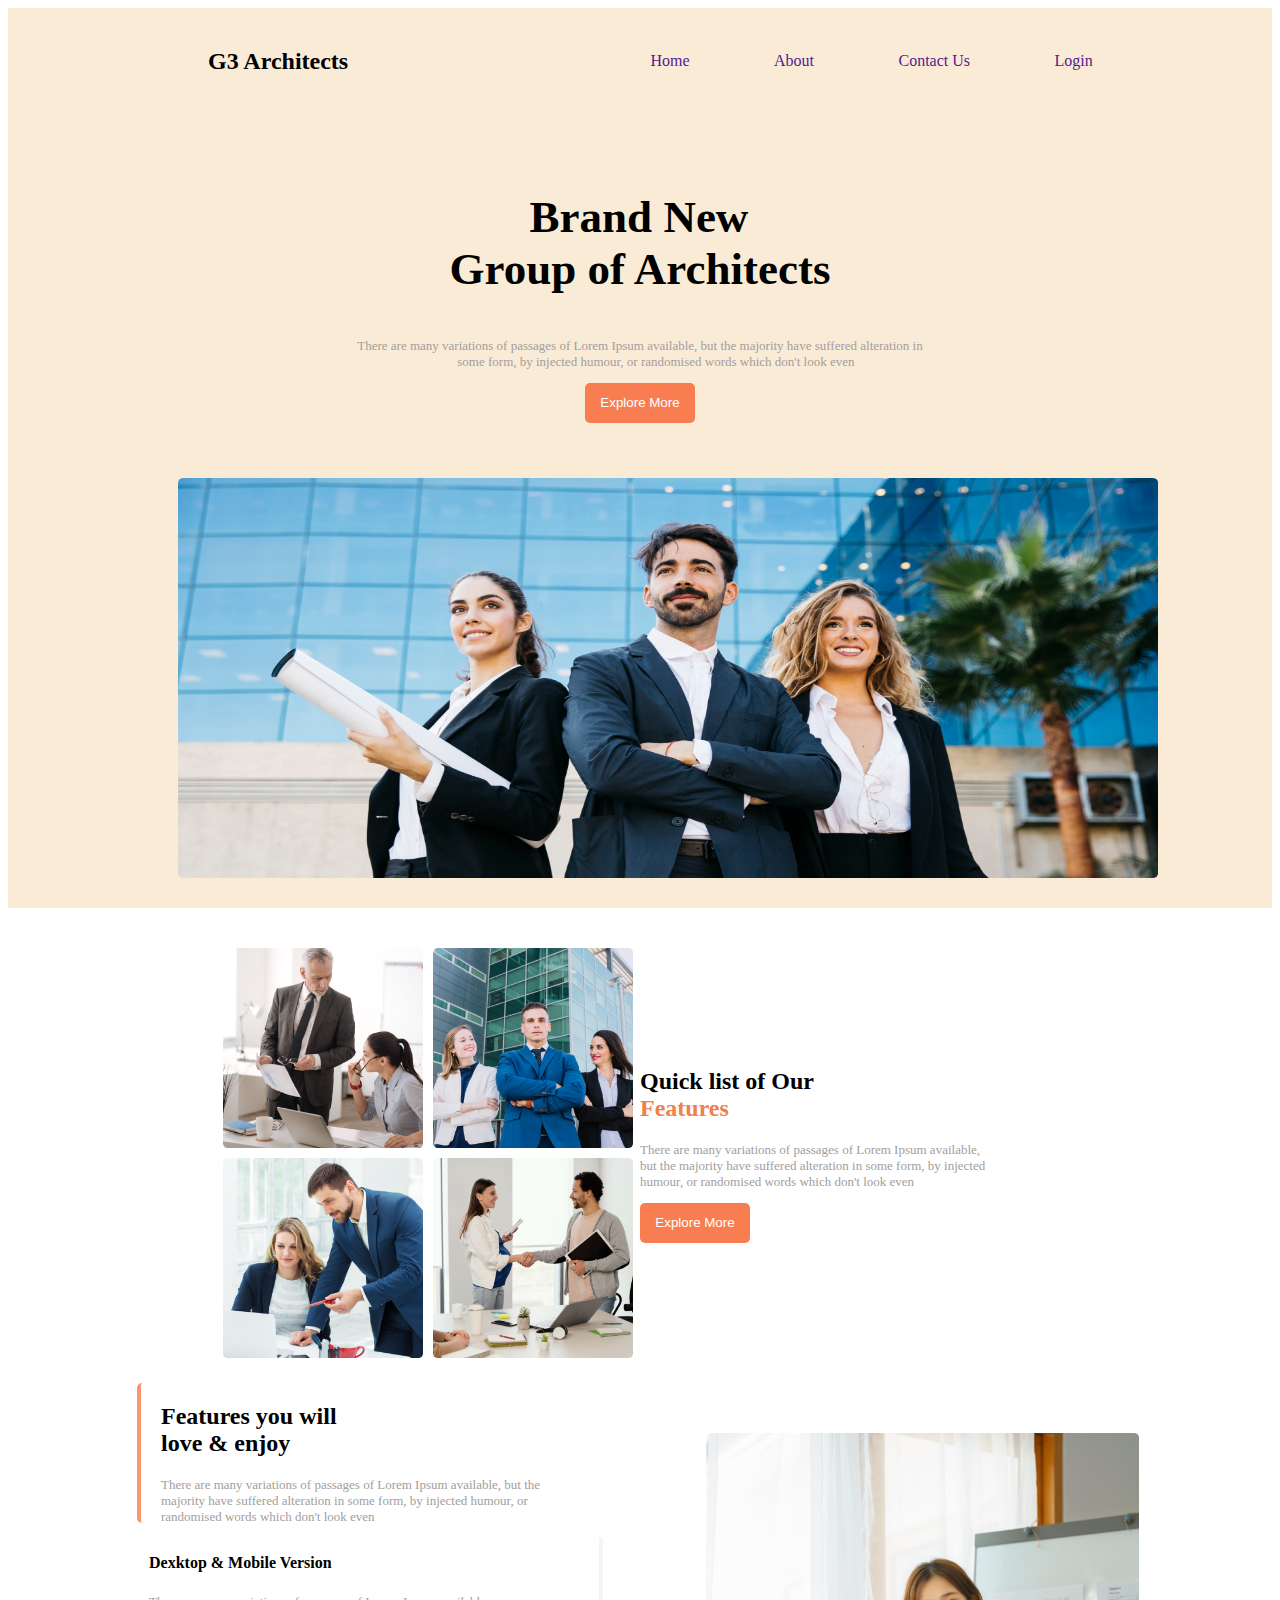
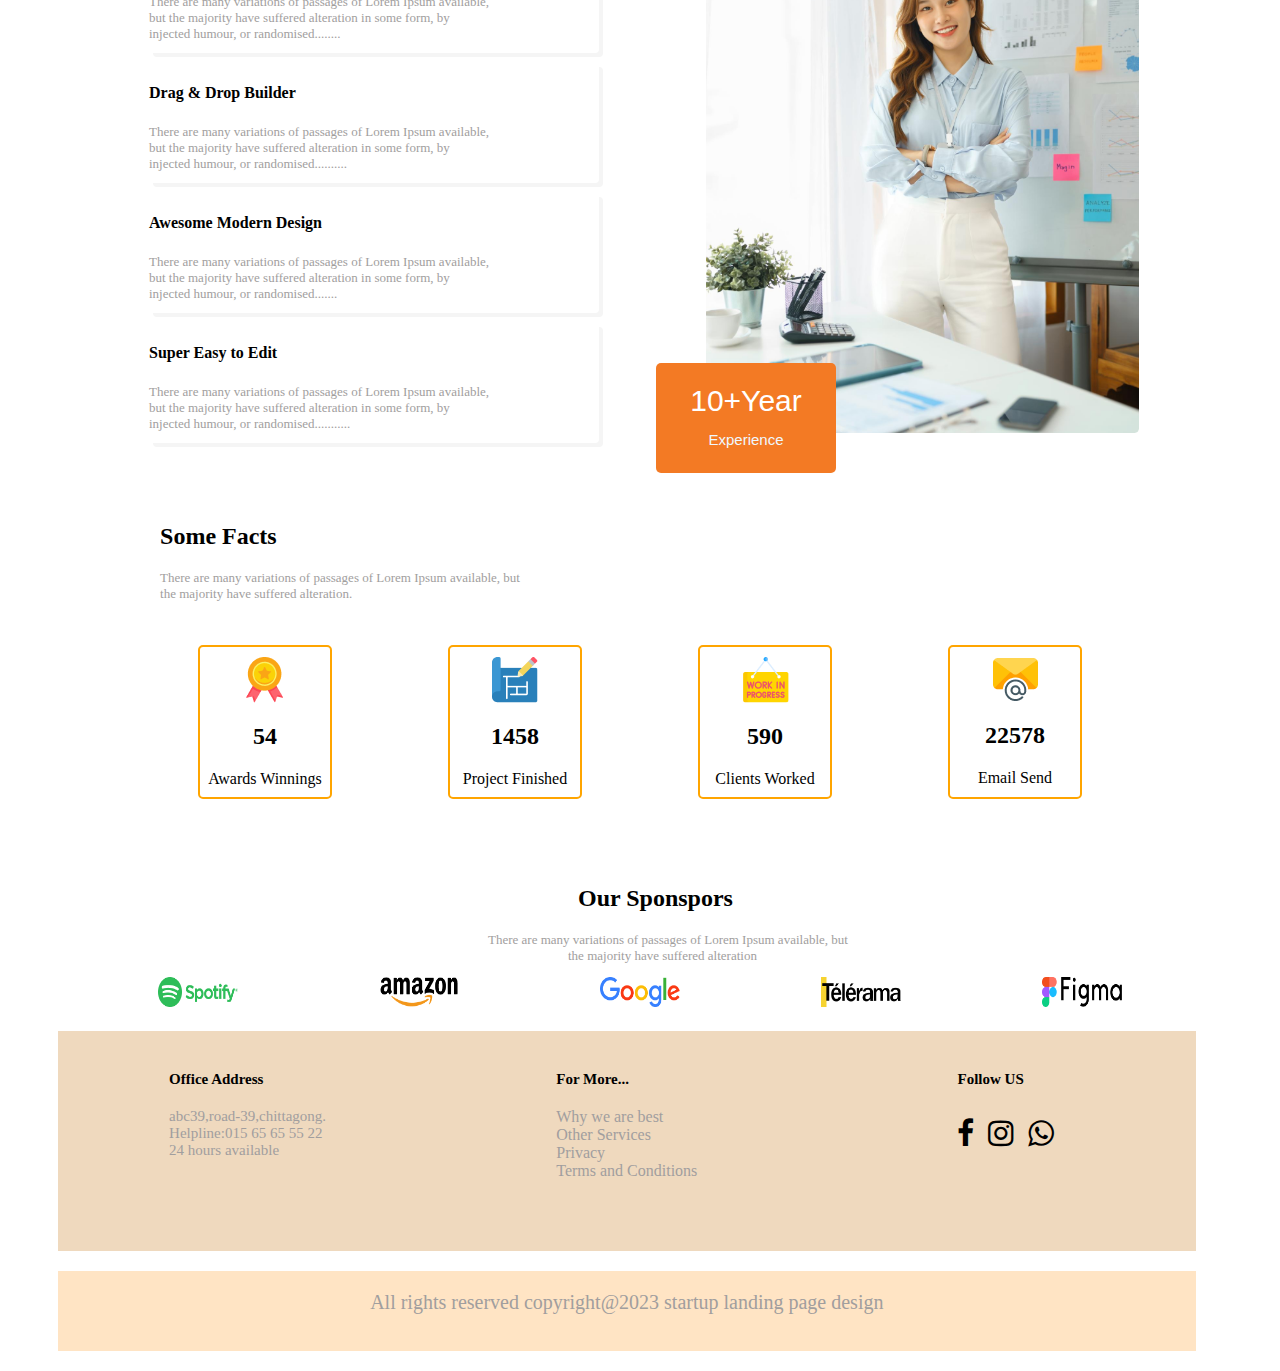
<file: index.html>
<!DOCTYPE html>
<html lang="en">
<head>
    <meta charset="UTF-8">
    <meta http-equiv="X-UA-Compatible" content="IE=edge">
    <meta name="viewport" content="width=device-width, initial-scale=1.0">
    <title>Document</title>
    <!-- stylesheet -->
    <link rel="stylesheet" href="styles/style.css">

    <link rel="preconnect" href="https://fonts.googleapis.com"><link rel="preconnect" href="https://fonts.gstatic.com" crossorigin><link href="https://fonts.googleapis.com/css2?family=Open+Sans:ital,wght@0,400;0,700;1,800&display=swap" rel="stylesheet">
    <link rel="stylesheet" href="https://cdnjs.cloudflare.com/ajax/libs/font-awesome/4.7.0/css/font-awesome.min.css">
</head>
<body>
    <header>
        <section class="container-1">
            <!-- navigation bar start -->
            <nav>
                <div class="nav-info">
                    <div>
                        <h2>G3 Architects</h2>
                    </div>
                    <div>
                        <a href="">Home</a>
                        <a href="">About</a>
                        <a href="">Contact Us</a>
                        <a href="">Login</a>
                    </div>
                </div>
                
            </nav>
            <!-- navigation bar end -->
            
            <div class="heading-info">
            <h1 style="font-size: 45px;"> <span style="margin-left:80px;" >Brand New</span> <br> Group of Architects </h1>
            <p>There are many variations of passages of Lorem Ipsum available, but the majority have suffered alteration in <br> 
           <span style="margin-left: 100px;">some form, by injected humour, or randomised words which don't look even</span></p>
                <button class="button">Explore More</button>
                </div>
                <div class="image">
                    <img src="images/banner.png" alt="">
                </div>
        </section>
    </header>
    <!--------------------------- 
        heading section end
        ------------------------->


        <main>
            <!----------------
                 section-2
                -------------- -->
            <section class="container-2">
                <div>
                    <div class="image-box">
                        <img class="image-1" src="images/team1.png" alt="">
                        <img class="image-1" src="images/team2.png" alt="">
                        <img class="image-1" src="images/team3.png" alt="">
                        <img class="image-1" src="images/team4.png" alt="">
                    </div>
                    <div class="container-2-paragraph">
                        <h2>Quick list of Our <br> 
                            <span style="color: rgb(242, 128, 75);">Features</span></h2>
                            <p>There are many variations of passages of Lorem Ipsum available, <br>
                                but the majority have suffered alteration in some form, by injected <br>
                                humour, or randomised words which don't look even</p>
                                <button class="button">Explore More</button>
                    </div>
                </div>
                
            </section>



            <!------------
                 section-3
                --------------- -->
            <section>
                <div class="container-3">
                <div class="feature-details">
                    <div class="feature-heading">
                        <h2>Features you will <br> 
                            love & enjoy </h2>
                            <p>There are many variations of passages of Lorem Ipsum available, but the <br>
                                majority have suffered alteration in some form, by injected humour, or <br>
                                randomised words which don't look even</p>
                    </div>
                    <div class="feature-box">
                        <h4>Dexktop & Mobile Version</h4>
                        <p>There are many variations of passages of Lorem Ipsum available, <br>
                            but the majority have suffered alteration in some form, by <br>
                            injected humour, or randomised........</p>
                    </div>
                    <div class="feature-box">
                        <h4>Drag & Drop Builder</h4>
                        <p>There are many variations of passages of Lorem Ipsum available, <br>
                            but the majority have suffered alteration in some form, by <br>
                            injected humour, or randomised..........</p>
                    </div>
                    <div class="feature-box">
                        <h4>Awesome Modern Design</h4>
                        <p>There are many variations of passages of Lorem Ipsum available, <br>
                            but the majority have suffered alteration in some form, by <br>
                            injected humour, or randomised.......</p>
                    </div>
                    <div class="feature-box">
                        <h4>Super Easy to Edit</h4>
                        <p>There are many variations of passages of Lorem Ipsum available, <br>
                            but the majority have suffered alteration in some form, by <br>
                            injected humour, or randomised...........</p>
                    </div>
                </div>
        
                <div class="image-section">
                    <div id="image">
                    </div>
                    
                    <div>
                        <button>10+Year
                            <span style="color: aliceblue;font-size: 15px;" >Experience</span>
                        </button>
                    </div>
                </div>
            </div>
               
            </section>

<!--------------- 
    section-4
-------------- -->

            <section>
                <div class="container-4">
                    <div class="fact-details">
                        <h2>Some Facts</h2>
                        <p>There are many variations of passages of Lorem Ipsum available, but <br>
                            the majority have suffered alteration.</p>
                    </div>
                    <div class="fact-boxes">
                        <div class="fact-box" id="fact-box-1">
                            <img src="images/icons/ribon.png" alt="">
                            <h2>54</h2>
                            <span>Awards Winnings</span>
                        </div>
                        <div class="fact-box">
                            <img src="images/icons/projects.png" alt="">
                            <h2>1458</h2>
                            <span>Project Finished</span>
                        </div>
                        <div class="fact-box">
                            <img src="images/icons/customers.png" alt="">
                            <h2>590</h2>
                            <span>Clients Worked</span>
                        </div>
                        <div class="fact-box">
                            <img src="images/icons/email.png" alt="">
                            <h2>22578</h2>
                            <span>Email Send</span>
                        </div>
                    </div>
                </div>
            </section>

            <!-- section-5 -->
            <section class="container-5">
                <div class="sponsor">
                    <div class="sponsor-details">
                        <h2 style="margin-left: 90px;">Our Sponspors</h2>
                    <p>There are many variations of passages of Lorem Ipsum available, but <br>
                    <span style="margin-left: 80px;">the majority have suffered alteration</span> </p>
                    </div>
                    
                
                <div class="sponsor-logo">
                    <div>
                        <img src="images/sponsors/spotify.png" alt="">
                    </div>
                    <div>
                        <img src="images/sponsors/amazon.png" alt="">
                    </div>
                    <div>
                        <img src="images/sponsors/google.png" alt="">
                    </div>
                    <div>
                        <img src="images/sponsors/telerama.png" alt="">
                    </div>
                    <div>
                        <img src="images/sponsors/figma.png" alt="">
                    </div>
                </div>
            </div>
            </section>
        </main>
        <footer>
            <section class="container-6">
                <div class="footer-elements">
                    <div>
                        <h4 style="font-size:15px">Office Address</h4>
                    <p style="font-size:15px">
                        abc39,road-39,chittagong. <br>
                        Helpline:015 65 65 55 22 <br>
                        24 hours available
                    </p>
                    </div>
                    <div>
                        <h4 style="font-size:15px">For More...</h4>
                        
                            <a style="text-decoration: none; color: rgb(161, 158, 158);" href="">Why we are best</a> <br>
                            <a style="text-decoration: none; color: rgb(161, 158, 158);" href="">Other Services</a> <br>
                            <a style="text-decoration: none; color: rgb(161, 158, 158);" href="">Privacy</a> <br>
                            <a style="text-decoration: none; color: rgb(161, 158, 158);" href="">Terms and Conditions </a>
                        
                    </div>
                    <div>
                        <h4 style="font-size:15px">Follow US</h4>
                        <i style="padding: 10px 0 0 0; font-size: 30px;" class="fa fa-facebook"></i>
                        <i style="padding: 10px 0 0 10px; font-size: 30px;" class="fa fa-instagram"></i>
                        <i style="padding: 10px 0 0 10px; font-size: 30px;" class="fa fa-whatsapp"></i>
                    </div>
                    
                </div>
                
            </section>

            <section>
                <div>
                    <p class="copyright" style="font-size: 20px; padding-top: 20px;">All rights reserved copyright@2023 startup landing page design</p>
                </div>
            </section>

        </footer>
         
</body>
</html>
</file>
<file: styles/style.css>
body p{
    font-size: 13px;
    color: rgb(161, 158, 158);
}


/*......heading styles....... */
.container-1{
    height: 900px;
    width: auto;
    background-color: antiquewhite;
    display: grid;
    grid-template-columns: repeat(1);
    justify-items: stretch;
   
}
.nav-info{
    height: fit-content;
    width: 70%;
    display: grid;
    grid-template-columns: repeat(2,1fr);
    align-items: center;
    padding:20px 0 0 100px;
    margin-left: 100px;
    
}
.nav-info div{
    display: flex;
    justify-content: space-between;
}
.nav-info a{
    text-decoration: none;

}
.heading-info{
    display: flex;
    align-items: center;
    flex-direction: column;
    padding-top: 40px;
    
}
.button{
    height: 40px;
    width: 110px;
    color: white;
    background-color: rgb(248, 126, 81);
    border: none;
    border-radius: 5px;
}
.image img{
    height: 400px;
    width: 980px;
    margin: 30px 0 0 170px;
    
}
/* .............................
  heading section styles end
............................. */

 /* .............section-2 style start....... */
.container-2{
    height: fit-content;
    width: 100%;
    margin-top: 20px;
    display: grid;
    grid-template-columns: repeat(1,1fr);
    justify-content: space-evenly;
}
.container-2>div{
    display: grid;
    grid-template-columns: repeat(2,1fr);
    align-items: center;
    
}
.image-1{
    height: 200px;
    width: 200px;
    padding: 5px;
    
}
.image-box{
    height: 420px;
    width: fit-content;
    display: grid;
    grid-template-columns: repeat(2,1fr);
    margin:15px 0 0 210px;
    
}
/*......... section-2 style end...... */

/* ..........section-3 feature style......... */
.container-3{
    display: grid;
    grid-template-columns: repeat(2,1fr);
    justify-items: center;
    margin-top: 20px;
}
.feature-details{
    height: 700px;
    width: 500px;
    display: flex;
    flex-direction: column;
    align-items: center;
    margin-left: 100px;
}
.feature-heading{
    height: 140px;
    width: 450px;
    border-left: 4px solid rgb(250, 149, 112);
    padding-left: 20px;
    border-radius: 5px;
}
.feature-box{
    height: 120px;
    width: 450px;
    border-radius: 4px;
    box-shadow: 4px 4px whitesmoke;
    margin-top: 10px;
    
}
.image-section{
    height: 700px;
    width: 500px;
    
    margin-right: 100px;
}


.image-section button{
    height: 110px;
    width: 180px;
    color: white;
    background-color: rgb(243, 122, 36);
    border: none;
    border-radius: 5px;
    font-size: 30px;
    position:relative;
    z-index: 2;
    margin-top: 580px;
   
}
#image{
    background-image: url('../images/architect.png');
    background-size: contain;
    background-repeat: no-repeat;
    height: 600px;
    width: 500px;
    position: absolute;
    z-index: 1;
    margin: 50px 0 0 50px;
    
}
/* section-3-feature style end */




/* ..........................
section-4-fact style start
............................ */
.container-4{
    display: grid;
    grid-template-columns: repeat(1);
    justify-items: center;
    margin-top: 20px;
}
.fact-details{
    margin-right: 600px;
}
.fact-boxes{
    height: 200px;
    width: 1000px;
    
    display: grid;
    grid-template-columns: repeat(4,3fr);
    justify-items: center;
    padding-top: 30px;

}

@keyframes moving {
    0%{
       
    transform:translate(50px) ;
   
    }
    
    
}

.fact-box{
    height: 130px;
    width: 130px;
    border: 2px solid orange;
    border-radius: 5px;
    display: flex;
    padding: 10px 0;
    flex-direction: column;
    align-items: center;
    
}

.fact-box:hover{
    background-color: rgb(252, 150, 112);
    color: aliceblue;
    height: 140px;
    width: 140px;
    animation: moving 2s ease-in-out 0.5s 1  alternate-reverse ;
    animation-play-state:initial;
}
/*..............
 section-4-style-end
 ...................... */


 /* section-5-sponsor style start */

 .container-5{
    margin-top: 20px;
 }
 .sponsor{
    display: flex;
    flex-direction: column;
    padding: 0 80px 0 80px;
 }
 .sponsor .sponsor-details{
    margin-left: 400px;
 }
 .sponsor-logo{
    display: grid;
    grid-template-columns: repeat(5,4fr);
    justify-items: center;
 }
 .sponsor-logo img{
    height: 30px;
    width: 80px;
    
 }
 /* section-5 sponsor style end */

.container-6{
    margin-top: 20px;
    margin-left: 50px;
    padding-top: 20px;
    height: 200px;
    width: 90%;
    background-color: rgb(239, 217, 190);
}
 .footer-elements{
    display: grid;
    grid-template-columns: repeat(3,2fr);
    justify-items: center;
 }
 .copyright{
    height: 60px;
    width: 90%;
    margin-left: 50px;
    background-color: bisque;
    display: flex;
    flex-direction: column;
    align-items: center;
    
 }

 @media screen and (max-width:767px) {
    .container-1{
        height: 800px;
        width: 100%;
        background-color: white;
    }
    .container-1 .nav-info,.nav-info div{
       display: grid;
       grid-template-columns: 1fr;
       
    
    }
    .container-1 .heading-info{
        margin-right: 250px;
        padding: 0 30px;
        text-align: center;
    }
    .container-1 .image img{
        height: 200px;
        width: 350px;
        margin: 10px 100px 100px 0;
        padding-left: 20px;
    }
    
    
    .container-2-paragraph{
        padding-right: 200px;
        padding-top: 400px;
    }
    .container-2 div{
        display: flex;
        flex-direction: column;
        justify-items: center;
    }
    .container-3{
        height: max-content;
        
        display: block;
    }
    .container-4 .fact-boxes{
        height: max-content;
        
        display: block;
    }
    .container-5 .sponsor-logo{
        display: block;
        
    }
    
    .container-5 .sponsor .sponsor-details{
      display: flex;
      flex-direction: column;
      margin:0 100px 0 0;
       
    }
    
}
</file>
